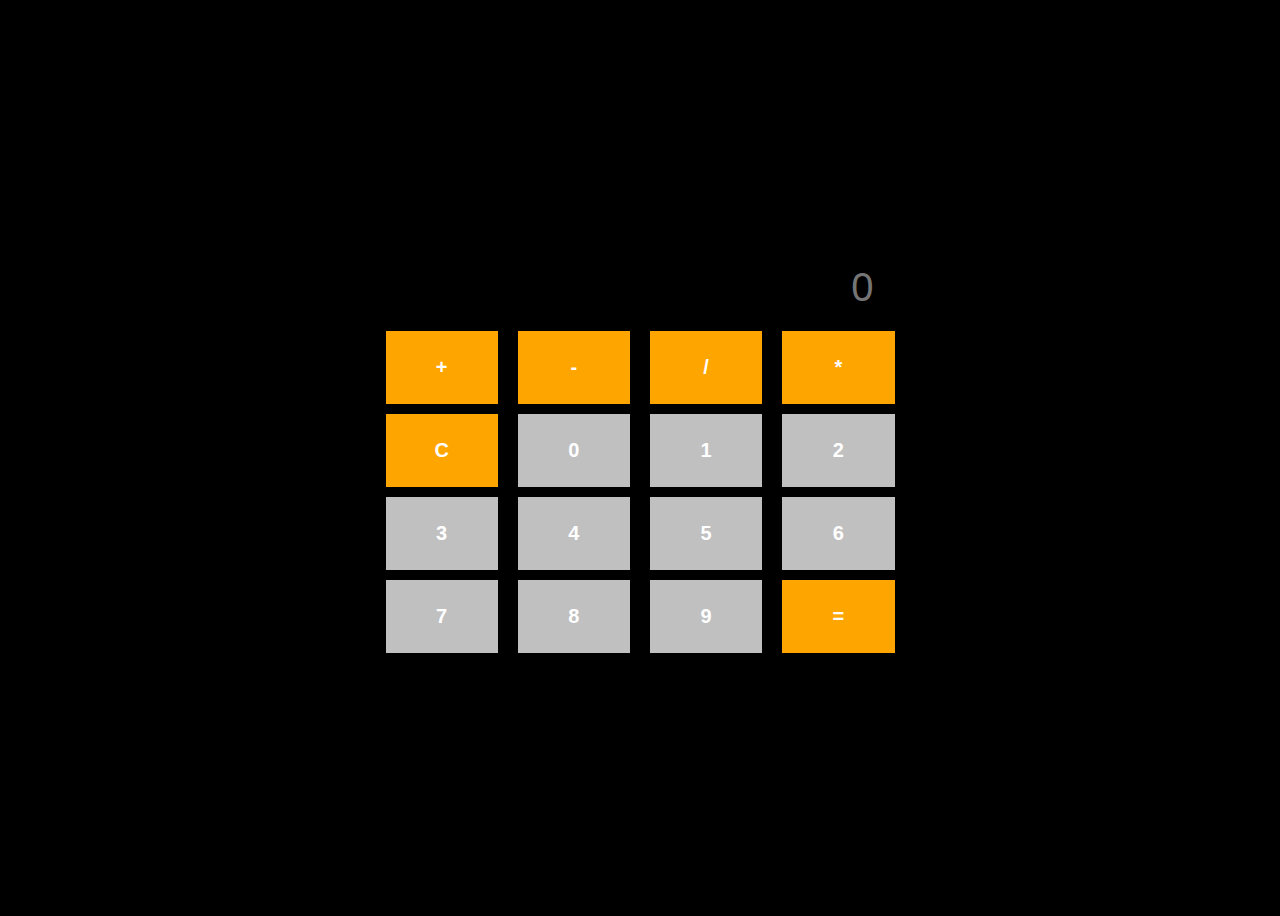
<file: index.html>
<!DOCTYPE html>
<html lang="en">
    <head>
        <meta charset="UTF-8">
        <meta name="viewport" content="width=device-width, initial-scale=1.0">
        <title>Calculator</title>
        <link type="text/css" rel="stylesheet" href="/main.css">
    </head>
    <body>
        <div id="frame">
            <input type="text" placeholder="0">
            <div id="container">
                <button id="add" class="operator"><span>+</span></button>
                <button id="subtract" class="operator"><span>-</span></button>
                <button id="divide" class="operator"><span>/</span></button>
                <button id="multiply" class="operator"><span>*</span></button>
                <button id="clear" class="operator"><span>C</span></button>
                <button id="numberZero" class="number"><span>0</span></button>
                <button id="numberOne" class="number"><span>1</span></button>
                <button id="numberTwo" class="number"><span>2</span></button>
                <button id="numberThree" class="number"><span>3</span></button>
                <button id="numberFour" class="number"><span>4</span></button>
                <button id="numberFive" class="number"><span>5</span></button>
                <button id="numberSix" class="number"><span>6</span></button>
                <button id="numberSeven" class="number"><span>7</span></button>
                <button id="numberEight" class="number"><span>8</span></button>
                <button id="numberNine" class="number"><span>9</span></button>
                <button id="equal" class="operator"><span>=</span></button>
            </div>
        </div>
        <script src="/main.js"></script>
    </body>
</html>
</file>
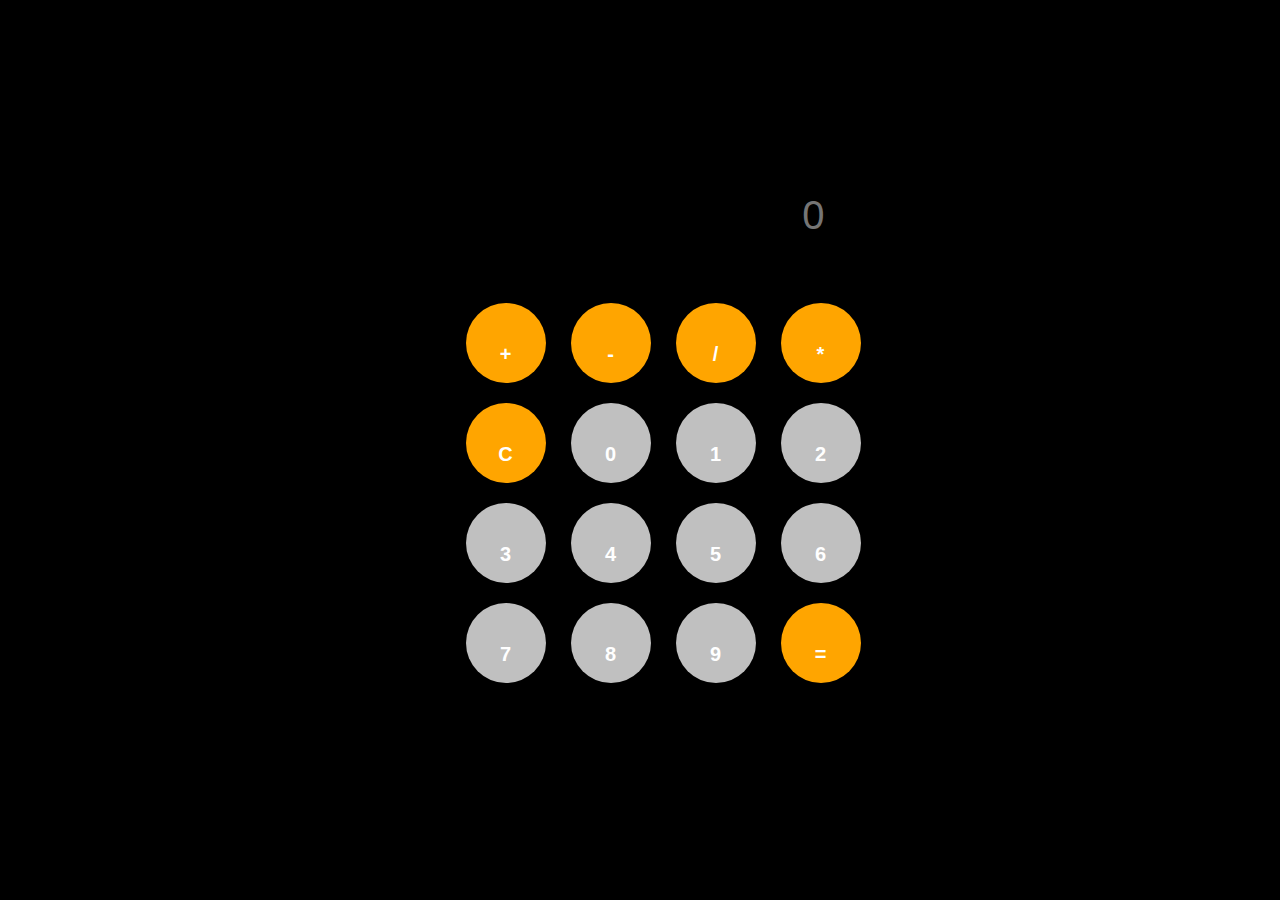
<file: calculator.html>
<!DOCTYPE html>
<html lang="en">
    <head>
        <meta charset="UTF-8">
        <meta name="viewport" content="width=device-width, initial-scale=1.0">
        <title>Calculator</title>
        <link type="text/css" rel="stylesheet" href="CSS/main.css">
    </head>
    <body>
        <div id="frame">
            <input type="text" placeholder="0">
            <div id="container">
                <button id="add" class="operator"><span>+</span></button>
                <button id="subtract" class="operator"><span>-</span></button>
                <button id="divide" class="operator"><span>/</span></button>
                <button id="multiply" class="operator"><span>*</span></button>
                <button id="clear" class="operator"><span>C</span></button>
                <button id="numberZero" class="number"><span>0</span></button>
                <button id="numberOne" class="number"><span>1</span></button>
                <button id="numberTwo" class="number"><span>2</span></button>
                <button id="numberThree" class="number"><span>3</span></button>
                <button id="numberFour" class="number"><span>4</span></button>
                <button id="numberFive" class="number"><span>5</span></button>
                <button id="numberSix" class="number"><span>6</span></button>
                <button id="numberSeven" class="number"><span>7</span></button>
                <button id="numberEight" class="number"><span>8</span></button>
                <button id="numberNine" class="number"><span>9</span></button>
                <button id="equal" class="operator"><span>=</span></button>
            </div>
        </div>
        <script src="JS/main.js"></script>
    </body>
</html>
</file>
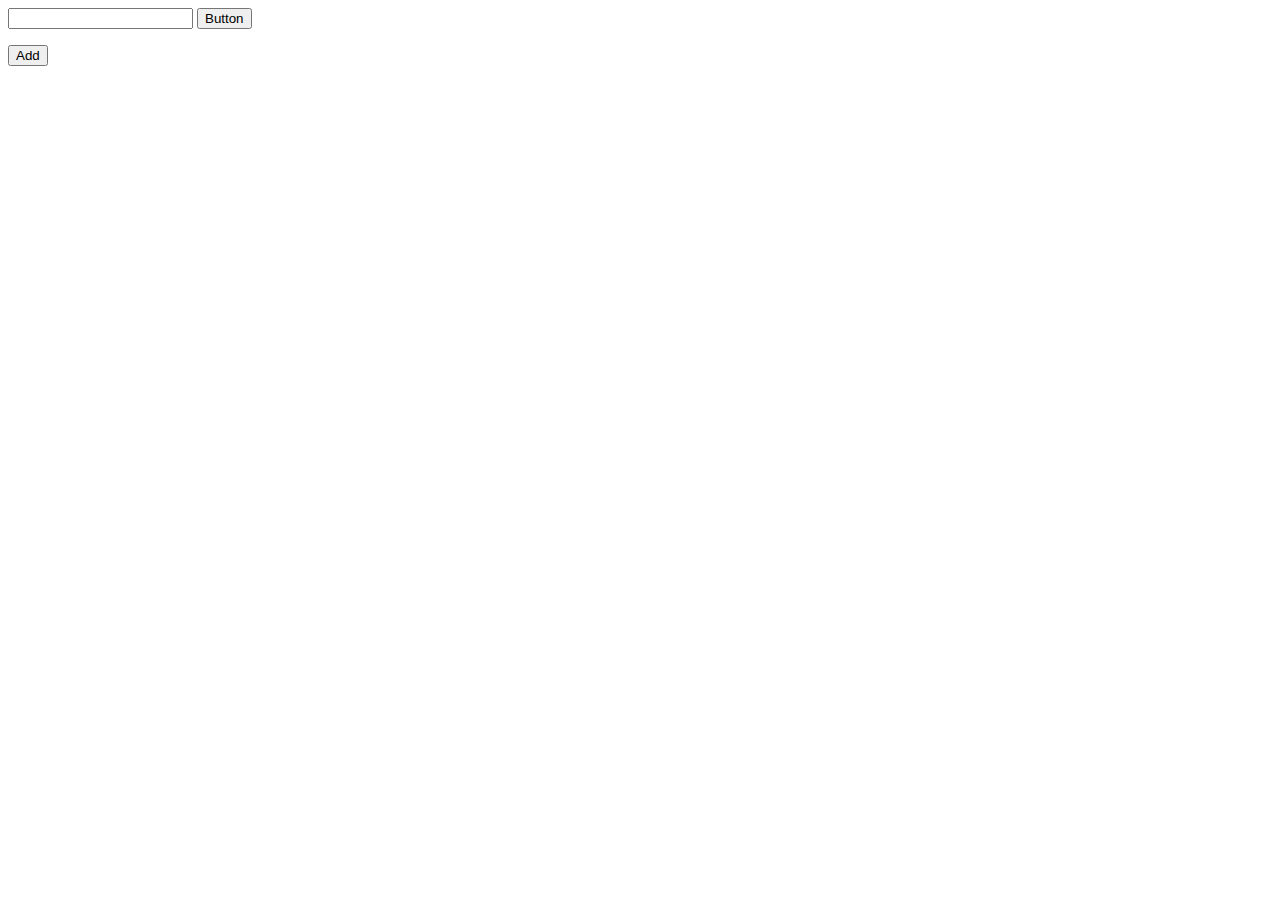
<file: evalCalc.html>
<!DOCTYPE html>
<html lang="en">
    <head>
        <meta charset="UTF-8">
        <meta name="viewport" content="width=device-width, initial-scale=1.0">
        <title>Calculator</title>
    </head>
    <body>
        <input type="text">
        <button>Button</button>
        <p></p>
        <div></div>

        <script>
        const input = document.querySelector('input')
        const para = document.querySelector('p')
        const bttn = document.querySelector('button');
        const container = document.querySelector('div');
        const addBttn = document.createElement('button');
        addBttn.textContent = "Add";
        container.appendChild(addBttn);


        

        function storeValue() {
            let value;
            value = input.value;
            let newValue = solve(value);
        }

        function addButton(){
            input.value += "+";
        }

        function solve(value){
            alert(eval(input.value));
        }


        bttn.addEventListener('click', solve);
        addBttn.addEventListener('click', addButton);

        

    </script>
    </body>
</html>
</file>
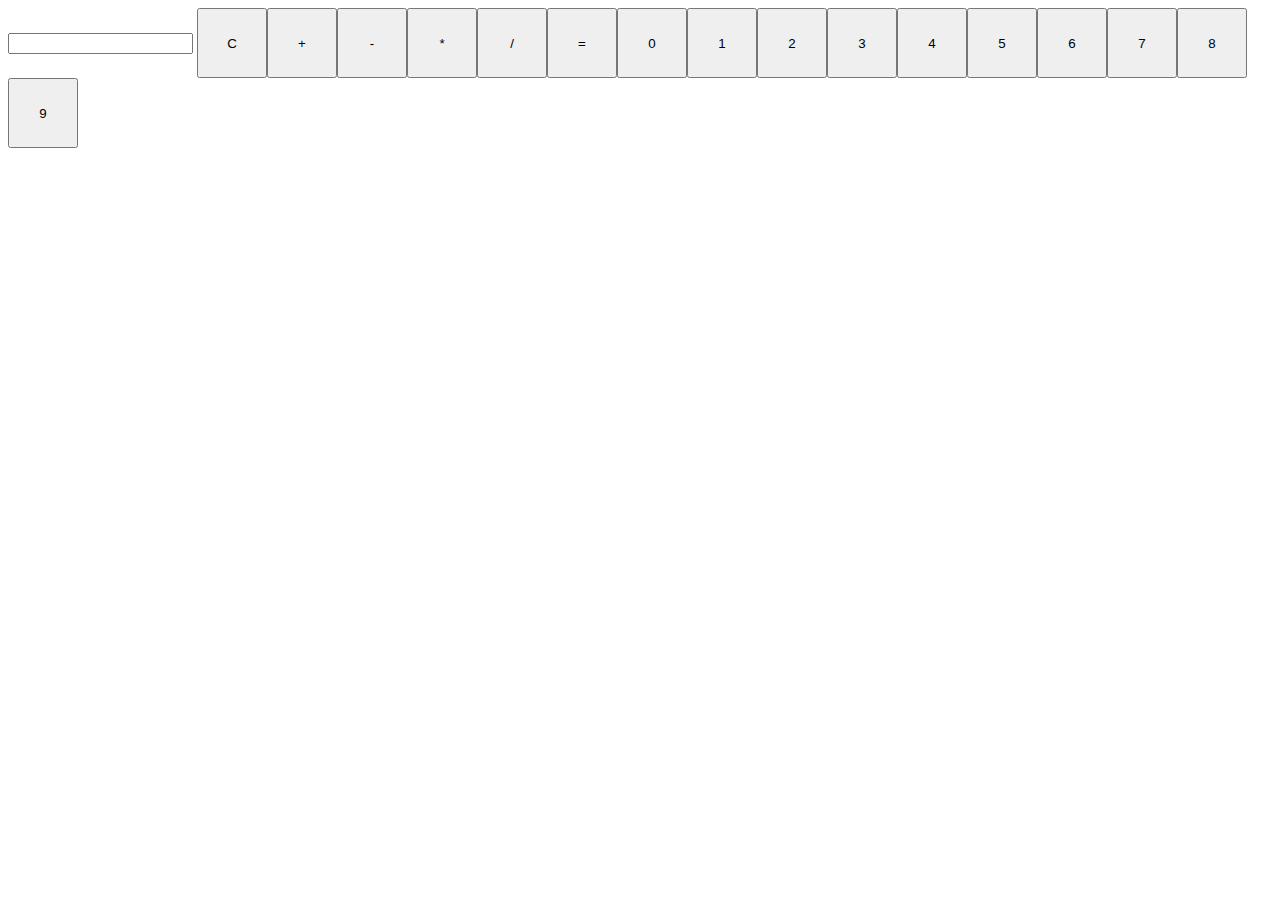
<file: operateCalc.html>
<!DOCTYPE html>
<html lang="en">
    <head>
        <meta charset="UTF-8">
        <meta name="viewport" content="width=device-width, initial-scale=1.0">
        <title>Calculator</title>
        <style>

            button{
                height: 70px;
                width: 70px;
            }

        </style>
    </head>
    <body>

        <div id="container">
            <input type="text">
        </div>

        <script>
        // Global Variables

        const input = document.querySelector('input')
        const container = document.getElementById('container');
        let initialValue = [];
        let secondValue = [];
        let operation;
        let currentOperation;
        let total;



        // Operations

        // Clear

        const clearButton = document.createElement('button');
        clearButton.textContent = "C";
        container.appendChild(clearButton);

        function clear(){
            input.value = "";
            initialValue = [];
            secondValue = [];
            removeSecondValueListeners();
            addInitialValueListeners();
        }

        clearButton.addEventListener('click', clear);


        function addInitialValueListeners(){
            numberZero.addEventListener('click', initialValueZero);
            numberOne.addEventListener('click', initialValueOne);
            numberTwo.addEventListener('click', initialValueTwo);
            numberThree.addEventListener('click', initialValueThree);
            numberFour.addEventListener('click', initialValueFour);
            numberFive.addEventListener('click', initialValueFive);
            numberSix.addEventListener('click', initialValueSix);
            numberSeven.addEventListener('click', initialValueSeven);
            numberEight.addEventListener('click', initialValueEight);
            numberNine.addEventListener('click', initialValueNine);
        }


        function removeInitialValueListeners(){
            numberZero.removeEventListener('click', initialValueZero);
            numberOne.removeEventListener('click', initialValueOne);
            numberTwo.removeEventListener('click', initialValueTwo);
            numberThree.removeEventListener('click', initialValueThree);
            numberFour.removeEventListener('click', initialValueFour);
            numberFive.removeEventListener('click', initialValueFive);
            numberSix.removeEventListener('click', initialValueSix);
            numberSeven.removeEventListener('click', initialValueSeven);
            numberEight.removeEventListener('click', initialValueEight);
            numberNine.removeEventListener('click', initialValueNine);
        }

        function addSecondValueListeners(){
            numberZero.addEventListener('click', secondValueZero);
            numberOne.addEventListener('click', secondValueOne);
            numberTwo.addEventListener('click', secondValueTwo);
            numberThree.addEventListener('click', secondValueThree);
            numberFour.addEventListener('click', secondValueFour);
            numberFive.addEventListener('click', secondValueFive);
            numberSix.addEventListener('click', secondValueSix);
            numberSeven.addEventListener('click', secondValueSeven);
            numberEight.addEventListener('click', secondValueEight);
            numberNine.addEventListener('click', secondValueNine);
        }

        function removeSecondValueListeners(){
            numberZero.removeEventListener('click', secondValueZero);
            numberOne.removeEventListener('click', secondValueOne);
            numberTwo.removeEventListener('click', secondValueTwo);
            numberThree.removeEventListener('click', secondValueThree);
            numberFour.removeEventListener('click', secondValueFour);
            numberFive.removeEventListener('click', secondValueFive);
            numberSix.removeEventListener('click', secondValueSix);
            numberSeven.removeEventListener('click', secondValueSeven);
            numberEight.removeEventListener('click', secondValueEight);
            numberNine.removeEventListener('click', secondValueNine);
        }


        // Add

        const additionButton = document.createElement('button');
        additionButton.textContent = "+";
        container.appendChild(additionButton);

        function additionPrerequisites() {
            input.value = additionButton.textContent;
            currentOperation = operation;
            console.log("currentOperation:" + currentOperation)
            operation = additionButton.textContent;
            if(secondValue.length == 0){
                removeInitialValueListeners();
                addSecondValueListeners();
            };
            if(initialValue.length > 0 && secondValue.length > 0) {
                continousOperations(currentOperation);
                removeInitialValueListeners();
                addSecondValueListeners();
            }
        }

        function add(x,y){
            total = x + y;
        }

        additionButton.addEventListener('click', additionPrerequisites);

        // Subtract 



        const subtractionButton = document.createElement('button');
        subtractionButton.textContent = "-";
        container.appendChild(subtractionButton);

        function subtractionPrerequisites() {
            input.value = subtractionButton.textContent;
            currentOperation = operation;
            console.log("currentOperation:" + currentOperation)
            operation = subtractionButton.textContent;
            if(secondValue.length == 0){
                removeInitialValueListeners();
                addSecondValueListeners();
            };
            if(initialValue.length > 0 && secondValue.length > 0) {
                continousOperations(currentOperation);
                removeInitialValueListeners();
                addSecondValueListeners();
            }
        }

        function subtract(x, y) {
            total = x - y;
        }

        subtractionButton.addEventListener('click', subtractionPrerequisites);

        // Multiply

        const multiplicationButton = document.createElement('button');
        multiplicationButton.textContent = "*";
        container.appendChild(multiplicationButton);

        function multiplicationPrerequisites() {
            input.value = multiplicationButton.textContent;
            currentOperation = operation;
            console.log("currentOperation:" + currentOperation)
            operation = multiplicationButton.textContent;
            if(secondValue.length == 0){
                removeInitialValueListeners();
                addSecondValueListeners();
            };
            if(initialValue.length > 0 && secondValue.length > 0) {
                continousOperations(currentOperation);
                removeInitialValueListeners();
                addSecondValueListeners();
            }
        }

        
        function multiply(x, y) {
            total = x * y;
        }

        multiplicationButton.addEventListener('click', multiplicationPrerequisites);


        // Divide

        const divisionButton = document.createElement('button');
        divisionButton.textContent = "/";
        container.appendChild(divisionButton);

          function divisionPrerequisites() {
            input.value = divisionButton.textContent;
            currentOperation = operation;
            console.log("currentOperation:" + currentOperation)
            operation = divisionButton.textContent;
            if(secondValue.length == 0){
                removeInitialValueListeners();
                addSecondValueListeners();
            };
            if(initialValue.length > 0 && secondValue.length > 0) {
                continousOperations(currentOperation);
                removeInitialValueListeners();
                addSecondValueListeners();
            }
        }

        function divide(x, y) {
            total = x / y;
        }

        divisionButton.addEventListener('click', divisionPrerequisites);


        // Equals


        function continousOperations(operator) {
            if (!(initialValue.length == 0 && secondValue.length == 0)) {
                let updatedInitialValue = initialValue.join("");
                updatedInitialValue = +updatedInitialValue;
                let updatedSecondValue = secondValue.join("");
                updatedSecondValue = +updatedSecondValue;
                let total = operate(operator, updatedInitialValue, updatedSecondValue);
            }
            removeSecondValueListeners();
            addInitialValueListeners();
            initialValue = [];
            initialValue.push(total);
            secondValue = [];
            console.log("initialValue:" + initialValue);
            console.log("secondValue:" + secondValue);
        }

        const equalButton = document.createElement('button');
        container.appendChild(equalButton);
        equalButton.textContent = "=";

        function equal() {
            if (!(initialValue.length == 0 && secondValue.length == 0)) {
                let updatedInitialValue = initialValue.join("");
                updatedInitialValue = +updatedInitialValue;
                let updatedSecondValue = secondValue.join("");
                updatedSecondValue = +updatedSecondValue;
                let total = operate(operation, updatedInitialValue, updatedSecondValue);
            }
            removeSecondValueListeners();
            addInitialValueListeners();
            initialValue = [];
            initialValue.push(total);
            secondValue = [];
            console.log("initialValue:" + initialValue);
            console.log("secondValue:" + secondValue);
        }


        equalButton.addEventListener('click', equal);


        // Number Buttons


        // Zero


        const numberZero = document.createElement('button');
        numberZero.textContent = 0;
        container.appendChild(numberZero);

        function initialValueZero() {
            input.value += 0;
            initialValue.push(0);
            console.log("typeOf:" + typeof initialValue);
            console.log("initialValue:" + initialValue);
            console.log("secondValue:" + secondValue);
        };

        function secondValueZero(){
            if(input.value == operation || secondValue.length == 0) input.value = ""; 
            input.value += 0;
            secondValue.push(0);
            console.log("initialValue:" + initialValue);
            console.log("secondValue:" + secondValue);
        };

        numberZero.addEventListener('click', initialValueZero);


        // One

        const numberOne = document.createElement('button');
        numberOne.textContent = 1;
        container.appendChild(numberOne);

        function initialValueOne() {
                input.value += 1;
                initialValue.push(1);
                console.log("typeOf:" + typeof initialValue);
                console.log("initialValue:" + initialValue);
                console.log("secondValue:" + secondValue);
            }


        function secondValueOne(){
            if(input.value == operation || secondValue.length == 0) input.value = ""; 
            input.value += 1;
            secondValue.push(1);
            console.log("initialValue:" + initialValue);
            console.log("secondValue:" + secondValue);
        };

        numberOne.addEventListener('click', initialValueOne);

        // Number Two


        const numberTwo = document.createElement('button');
        numberTwo.textContent = 2;
        container.appendChild(numberTwo);

        function initialValueTwo() {
            input.value += 2;
            initialValue.push(2);
            console.log("typeOf:" + typeof initialValue);
            console.log("initialValue:" + initialValue);
            console.log("secondValue:" + secondValue);
        }

        function secondValueTwo(){
            if(input.value == operation || secondValue.length == 0) input.value = ""; 
            input.value += 2;
            secondValue.push(2);
            console.log("initialValue:" + initialValue);
            console.log("secondValue:" + secondValue);
        }

        numberTwo.addEventListener('click', initialValueTwo);



        // Number Three

        const numberThree = document.createElement('button');
        numberThree.textContent = 3;
        container.appendChild(numberThree);

        function initialValueThree() {
            input.value += 3;
            initialValue.push(3);
            console.log("typeOf:" + typeof initialValue);
            console.log("initialValue:" + initialValue);
            console.log("secondValue:" + secondValue);
        }

        function secondValueThree(){
            if(input.value == operation || secondValue.length == 0) input.value = ""; 
            input.value += 3;
            secondValue.push(3);
            console.log("initialValue:" + initialValue);
            console.log("secondValue:" + secondValue);
        }

        numberThree.addEventListener('click', initialValueThree);

        // Number Four

        const numberFour = document.createElement('button');
        numberFour.textContent = 4;
        container.appendChild(numberFour);

        function initialValueFour() {
            input.value += 4;
            initialValue.push(4);
            console.log("typeOf:" + typeof initialValue);
            console.log("initialValue:" + initialValue);
            console.log("secondValue:" + secondValue);
        }

        function secondValueFour(){
            if(input.value == operation || secondValue.length == 0) input.value = ""; 
            input.value += 4;
            secondValue.push(4);
            console.log("initialValue:" + initialValue);
            console.log("secondValue:" + secondValue);
        }

        numberFour.addEventListener('click', initialValueFour);

        // Number Five

        const numberFive = document.createElement('button');
        numberFive.textContent = 5;
        container.appendChild(numberFive);


        function initialValueFive() {
            input.value += 5;
            initialValue.push(5);
            console.log("typeOf:" + typeof initialValue);
            console.log("initialValue:" + initialValue);
            console.log("secondValue:" + secondValue);
        }

        function secondValueFive(){
            if(input.value == operation || secondValue.length == 0) input.value = ""; 
            input.value += 5;
            secondValue.push(5);
            console.log("initialValue:" + initialValue);
            console.log("secondValue:" + secondValue);
        }

        numberFive.addEventListener('click', initialValueFive);


        // Number Six

        const numberSix = document.createElement('button');
        numberSix.textContent = 6;
        container.appendChild(numberSix);


        function initialValueSix() {
            input.value += 5;
            initialValue.push(5);
            console.log("typeOf:" + typeof initialValue);
            console.log("initialValue:" + initialValue);
            console.log("secondValue:" + secondValue);
        }

        function secondValueSix(){
            if(input.value == operation || secondValue.length == 0) input.value = ""; 
            input.value += 6;
            secondValue.push(6);
            console.log("initialValue:" + initialValue);
            console.log("secondValue:" + secondValue);
        }

        numberSix.addEventListener('click', initialValueSix);

        // Number Seven

        const numberSeven = document.createElement('button');
        numberSeven.textContent = 7;
        container.appendChild(numberSeven);

        function initialValueSeven() {
            input.value += 7;
            initialValue.push(7);
            console.log("typeOf:" + typeof initialValue);
            console.log("initialValue:" + initialValue);
            console.log("secondValue:" + secondValue);
        }

        function secondValueSeven(){
            if(input.value == operation || secondValue.length == 0) input.value = ""; 
            input.value += 7;
            secondValue.push(7);
            console.log("initialValue:" + initialValue);
            console.log("secondValue:" + secondValue);
        }

        numberSeven.addEventListener('click', initialValueSeven);

        // Number Eight

        const numberEight = document.createElement('button');
        numberEight.textContent = 8;
        container.appendChild(numberEight);

        function initialValueEight() {
            input.value += 8;
            initialValue.push(8);
            console.log("typeOf:" + typeof initialValue);
            console.log("initialValue:" + initialValue);
            console.log("secondValue:" + secondValue);
        }

         function secondValueEight(){
            if(input.value == operation || secondValue.length == 0) input.value = ""; 
            input.value += 8;
            secondValue.push(8);
            console.log("initialValue:" + initialValue);
            console.log("secondValue:" + secondValue);
        }

        numberEight.addEventListener('click', initialValueEight);

        // Number Nine

        const numberNine = document.createElement('button');
        numberNine.textContent = 9;
        container.appendChild(numberNine);

        function initialValueNine() {
            input.value += 9;
            initialValue.push(9);
            console.log("typeOf:" + typeof initialValue);
            console.log("initialValue:" + initialValue);
            console.log("secondValue:" + secondValue);
        }

        function secondValueNine(){
            if(input.value == operation || secondValue.length == 0) input.value = ""; 
            input.value += 9;
            secondValue.push(9);
            console.log("initialValue:" + initialValue);
            console.log("secondValue:" + secondValue);
        }

        numberNine.addEventListener('click', initialValueNine);





        // Operator Functions


        function operate(operator, x, y) {
            switch (operator) {
                case "+":
                    add(x,y);
                    input.value = total;
                    console.log("x:" + x);
                    console.log("y:" + y);
                    console.log("total:" + total);
                    break;
                case "-":
                    subtract(x,y);
                    input.value = total;
                    console.log("x:" + x);
                    console.log("y:" + y);
                    console.log("total:" + total);
                    break;
                case "*":
                    multiply(x,y);
                    input.value = total;
                    console.log("x:" + x);
                    console.log("y:" + y);
                    console.log("total:" + total);
                    break;
                case "/":
                    divide(x,y);
                    input.value = total;
                    console.log("x:" + x);
                    console.log("y:" + y);
                    console.log("total:" + total);
                    break;
            }
        }


                

    </script>
    </body>
</html>
</file>
<file: main.css>
body {
    height: 100vh;
    display: grid;
    align-items: center;
    justify-content: center;
    background-color: #000;
    overflow: hidden;
}

input {
    border: none;
    margin: auto auto 20px auto;
    width: 90%;
    font-size: 2.5rem;
    color: #fff;
    text-align: right;
    background-color: #000;
}

button {
    border: none;
    padding: 25px;
    text-align: center;
    color: #fff;
    font-size: 20px;
    font-weight: 700;
    cursor: pointer;
    outline: none;
    display: grid;
    justify-content: center;
    align-items: center;
    margin: 0 5px;
}

span {
    display: grid;
    justify-content: center;
}

#frame {
    padding: 30px 0px;
    background-color: #000;
    display: grid;
    justify-content: center;
    width: 100%;
}


#container {
    height: 100%;
    width: 100%;
    display: grid;
    grid-template-columns: repeat(4, 1fr);
    justify-content: center;
    margin: auto;
    gap: 10px;
}

.operator {
    background-color: orange;
}

.number {
    background-color: silver;
}

@media screen and (max-width: 300px){
    button {
        padding: 15px;
    }
}

@media screen and (min-height: 1000px){
    button {
        padding: 50px;
        font-size: 3rem;
    }
}
</file>
<file: CSS/main.css>
body {
    width: 100%;
    display: grid;
    justify-content: center;
    background-color: #000;
}

button {
    border-radius: 100%;
    padding: 40px;
    text-align: center;
    border: none;
    color: #fff;
    font-size: 20px;
    font-weight: 700;
    cursor: pointer;
    outline: none;
}

span {
    display: grid;
    justify-content: center;
    margin-bottom: 30px;
}

.operator {
    background-color: orange;
}

.number {
    background-color: silver;
}

#frame {
    padding: 30px 0px;
    width: 480px;
    background-color: #000;
    margin-top: 100px;
}

input {
    margin: 40px 0px 0px 8px;
    width: 82%;
    padding: 15px;
    font-size: 40px;
    text-align: right;
    background-color: #000;
    border: none;
    color: #fff;
}

#container {
    display: grid;
    grid-template-columns: repeat(4, 50px);
    grid-template-rows: repeat(4, 45px);
    justify-content: center;
    grid-gap: 55px;
    margin-top: 50px;
    padding: 0px 0px 30px 0px;
}
</file>
